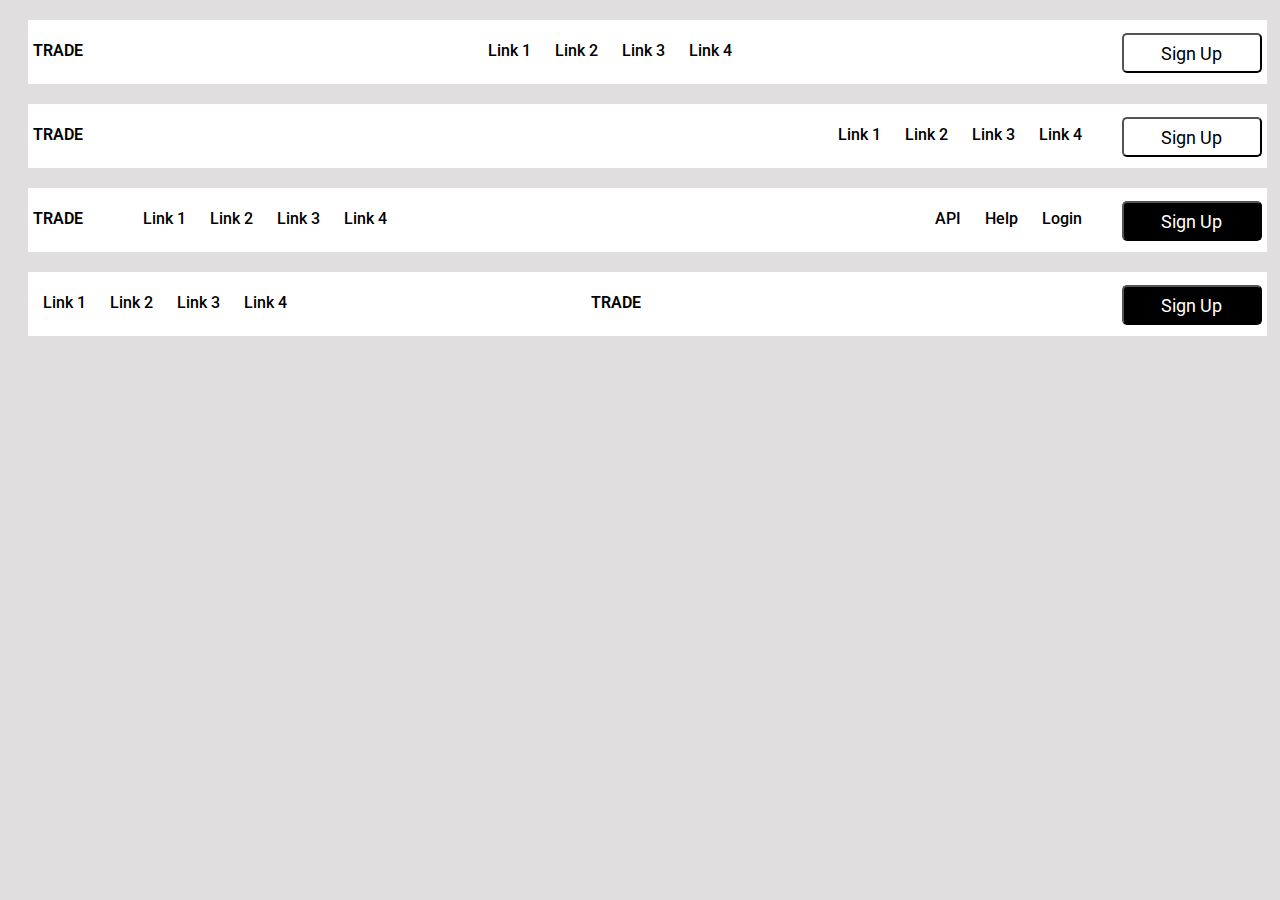
<file: index.html>
<!DOCTYPE html>
<html lang="en">
<head>
    <link rel="stylesheet" href="./css/style2.css">
    <meta charset="UTF-8">
    <meta name="viewport" content="width=device-width, initial-scale=1.0">
    <title>Navigation</title>
    <style>
        @import url('https://fonts.googleapis.com/css2?family=Roboto:ital,wght@0,100;0,300;0,400;0,500;0,700;0,900;1,100;1,300;1,400;1,500;1,700;1,900&display=swap');
        </style>
</head>
<body>
    <div class = "nav one">
        <div class = "big"><p>TRADE</p></div>
        <div>
            <ul>
                <li>Link 1</li>
                <li>Link 2</li>
                <li>Link 3</li>
                <li>Link 4</li>
            </ul>
        </div>
        <div>
            <button class = "light">Sign Up</button>
        </div>

    </div>
    <div class = "nav two">
        <div><p class = "big">TRADE</p></div>
        <div>
            <ul>
                <li>Link 1</li>
                <li>Link 2</li>
                <li>Link 3</li>
                <li>Link 4</li>
            </ul>
            <button class = "light">Sign Up</button>
        </div>
    </div>

    <div class = "nav three">
        <div>
            <p class = "big">TRADE</p>
            <ul>
                <li>Link 1</li>
                <li>Link 2</li>
                <li>Link 3</li>
                <li>Link 4</li>
            </ul>
        </div>

        <div>
            <ul>
                <li>API</li>
                <li>Help</li>
                <li>Login</li>
            </ul>
            <button class = "dark">Sign Up</button>
        </div>
    </div>

    <div class = "nav four">
        <div>
            <ul>
                <li>Link 1</li>
                <li>Link 2</li>
                <li>Link 3</li>
                <li>Link 4</li>
            </ul>
        </div>
        <div class = "mid"><p class = "big">TRADE</p></div>
        <div class = "right"><button class = "dark">Sign Up</button></div>
    </div>
    
</body>
</html>
</file>
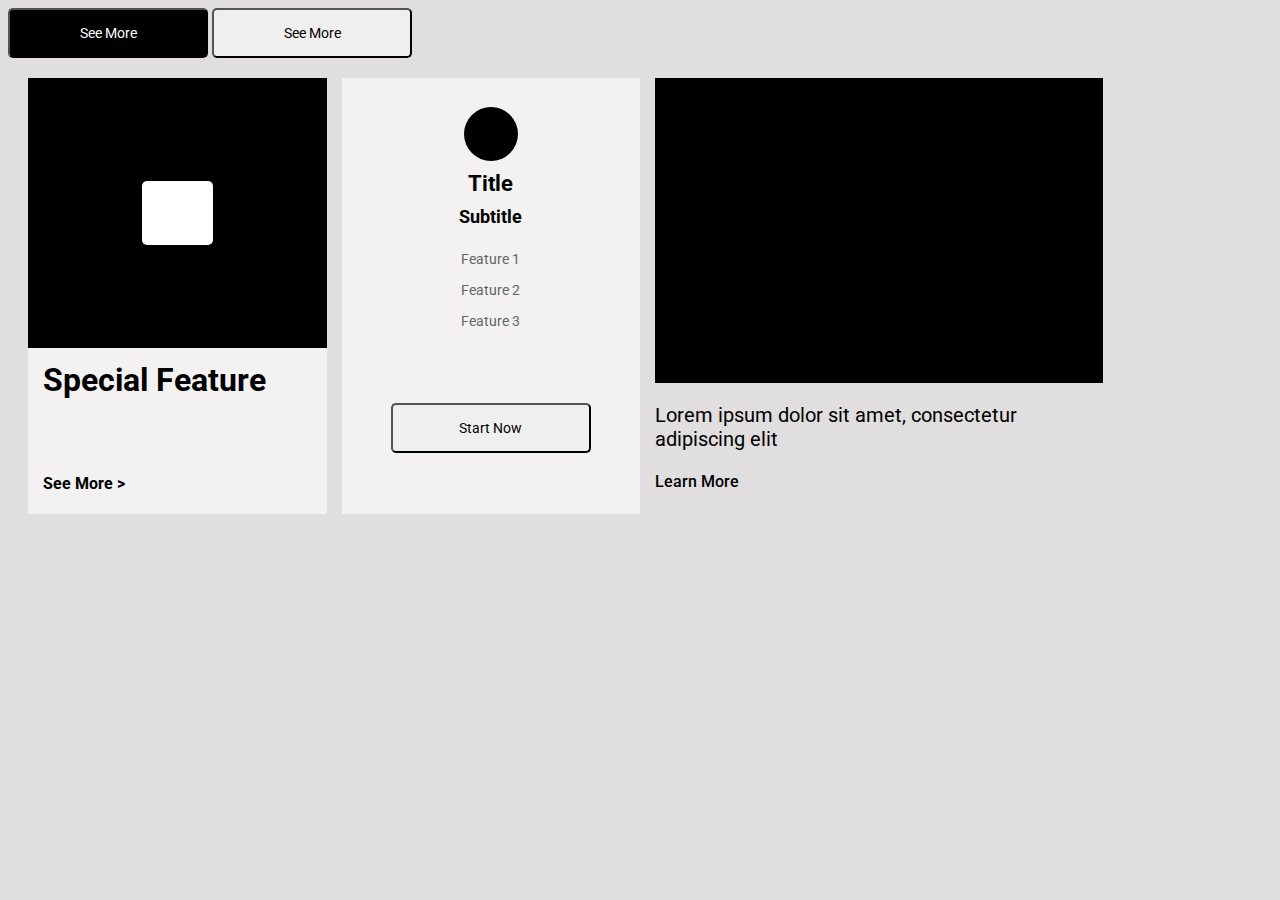
<file: buttonsncards.html>
<!DOCTYPE html>
<html lang="en">
<head>
    <link rel="stylesheet" href="./css/style.css">
    <meta charset="UTF-8">
    <meta name="viewport" content="width=device-width, initial-scale=1.0">
    <title>Buttons and Cards</title>
    <style>
        @import url('https://fonts.googleapis.com/css2?family=Roboto:ital,wght@0,100;0,300;0,400;0,500;0,700;0,900;1,100;1,300;1,400;1,500;1,700;1,900&display=swap');
        </style>
</head>
<body>
    <nav>
        <button class = "dark">See More</button>
        <button class = "light">See More</button>
    <nav>
    
    <main>
        <div class = "leftcard">
            <div class = "donut">
                <div class = "hole">
                </div>
            </div> 

            <div class = "textbox">
                <h1>Special Feature</h1>
                <h4>See More ></h4>
            </div>
        </div>
    
        <div class = "spacer"></div>

        <div class = "midcard" style="text-align: center">
            <div class = "circle">
            </div>
            <h2>Title</h2>
            <h4>Subtitle</h4>
            <ul>
                <li>Feature 1</li>
                <li>Feature 2</li>
                <li>Feature 3</li>
            </ul>


            <button class="light">Start Now</button>
        </div>
    
        <div class = "spacer"></div>
    
        <div class = "rightcard">
        
            <div class = "box">
            </div>
        
            <div class = "card-3-label">
            
                <p>Lorem ipsum dolor sit amet, consectetur adipiscing elit</p>
                <h4>Learn More</h4>
            </div>
        </div>
        <div class = "spacer"></div>
</main>  

</body>
</html>
</file>
<file: css/style2.css>
* {
    font-family: Roboto, sans-serif;
  }

body {
background-color: rgb(224, 222, 222);
/* display: flex-column; */
}

.dark {
    background-color: black;
    color: white;
  }
  
.light {
    background-color: white;
    color: black;
  }
.nav {
    background-color: white;
    width: 98%;
    height: 64px;
    margin: 20px;
    display: flex;
    flex-flow:column wrap;
    align-content: space-between;
    /* align-items: baseline; */
    
}
div{
    /* background-color: yellow; */
    display: flex;
    height: 30px;
    margin: 5px;
    /* margin-right: 30px; */
    /* margin-left: 30px; */

    /* align-content: space-between; */
}
button {
    margin-top: 8px;
    padding: 8px;
    width: 140px;
    height: 40px;
    border-radius: 5px;
    font-size: 18px;
    margin-left: 30px;
}
.big{
    font-style: bold;
    font-weight: 600;
    /* border: 1px solid blue; */
    margin-right: 50px;
    
}

.four{
/* border: 1px solid red; */
display: grid;
grid-template-columns: 33% 33% 34%;
}

.mid > *{
    width: 100%;
    /* align-items: center; */
    text-align: center;
}

.right {
    display: flex;
    flex-direction: row-reverse;
}

.one {

}


ul{
    list-style-type: none;
    font-weight: 500;
    padding: 0;

    /* text-align: left; */
    
    /* display: inline; */
    
}
ul li{
    display: inline;
    margin: 10px;
}
</file>
<file: css/style.css>
* {
  font-family: Roboto, sans-serif;
}

body {
    background-color: rgb(224, 222, 222);
}

.dark {
  background-color: black;
  color: white;
}

.light {
  background-color: none;
  color: black;
}

button {
  padding: 8px;
  width: 200px;
  height: 50px;
  border-radius: 5px;
  font-size: 14px;
}

main {
  margin: 20px;
  padding: 0;
  display: grid;
  grid-template-columns: 2fr 15px 2fr 15px 3fr 1fr;
  flex-wrap: wrap;
}

.leftcard {
  /* border: 10px solid blue; */
  display: grid;
  grid-template-rows: 60% 40%;
  height: 436px;
  background-color: rgb(243, 241, 241);
}

.donut {
  background-color: black;
  height: 270px;
  width: 100%;
}

.hole {
  background-color: white;
  width: 23.7%;
  height: 64px;
  border-radius: 5px;
  margin: auto;
  margin-top: 103px;
}

.textbox {
    display: grid;
    align-content: space-between;
    margin-left: 5%;
    
}

.midcard {
  /* border: 10px solid red; */
  background-color: rgb(243, 241, 241);
  .circle {
    width: 54px;
    height: 54px;
    background-color: black;
    border-radius: 100px;
    margin: auto;
    margin-top: 29px;
    
    
}
    h2{
        margin-top: 10px;
        margin-bottom: 0;
        font-size: 22px;
    }
    h4{
        margin-top: 10px;
        font-size: 18px;
    }
    ul{
        list-style: none;
        align-items: center;
        padding: 0;
        font-size: 14px;
        color: rgb(100, 100, 100);
        li{
            margin-top: 15px;
        }
    }
    button{
        margin-top: 60px;

    }

}



.rightcard {
  /* border: 10px solid green; */
  display: grid;
  grid-template-rows: 70% 30%;
  .box{
    background-color: black;
  }
  .card-3-label{
    p{
        font-size: 20px;
    }
    h4{
      font-weight: 500;  
    }

  }
}
</file>
